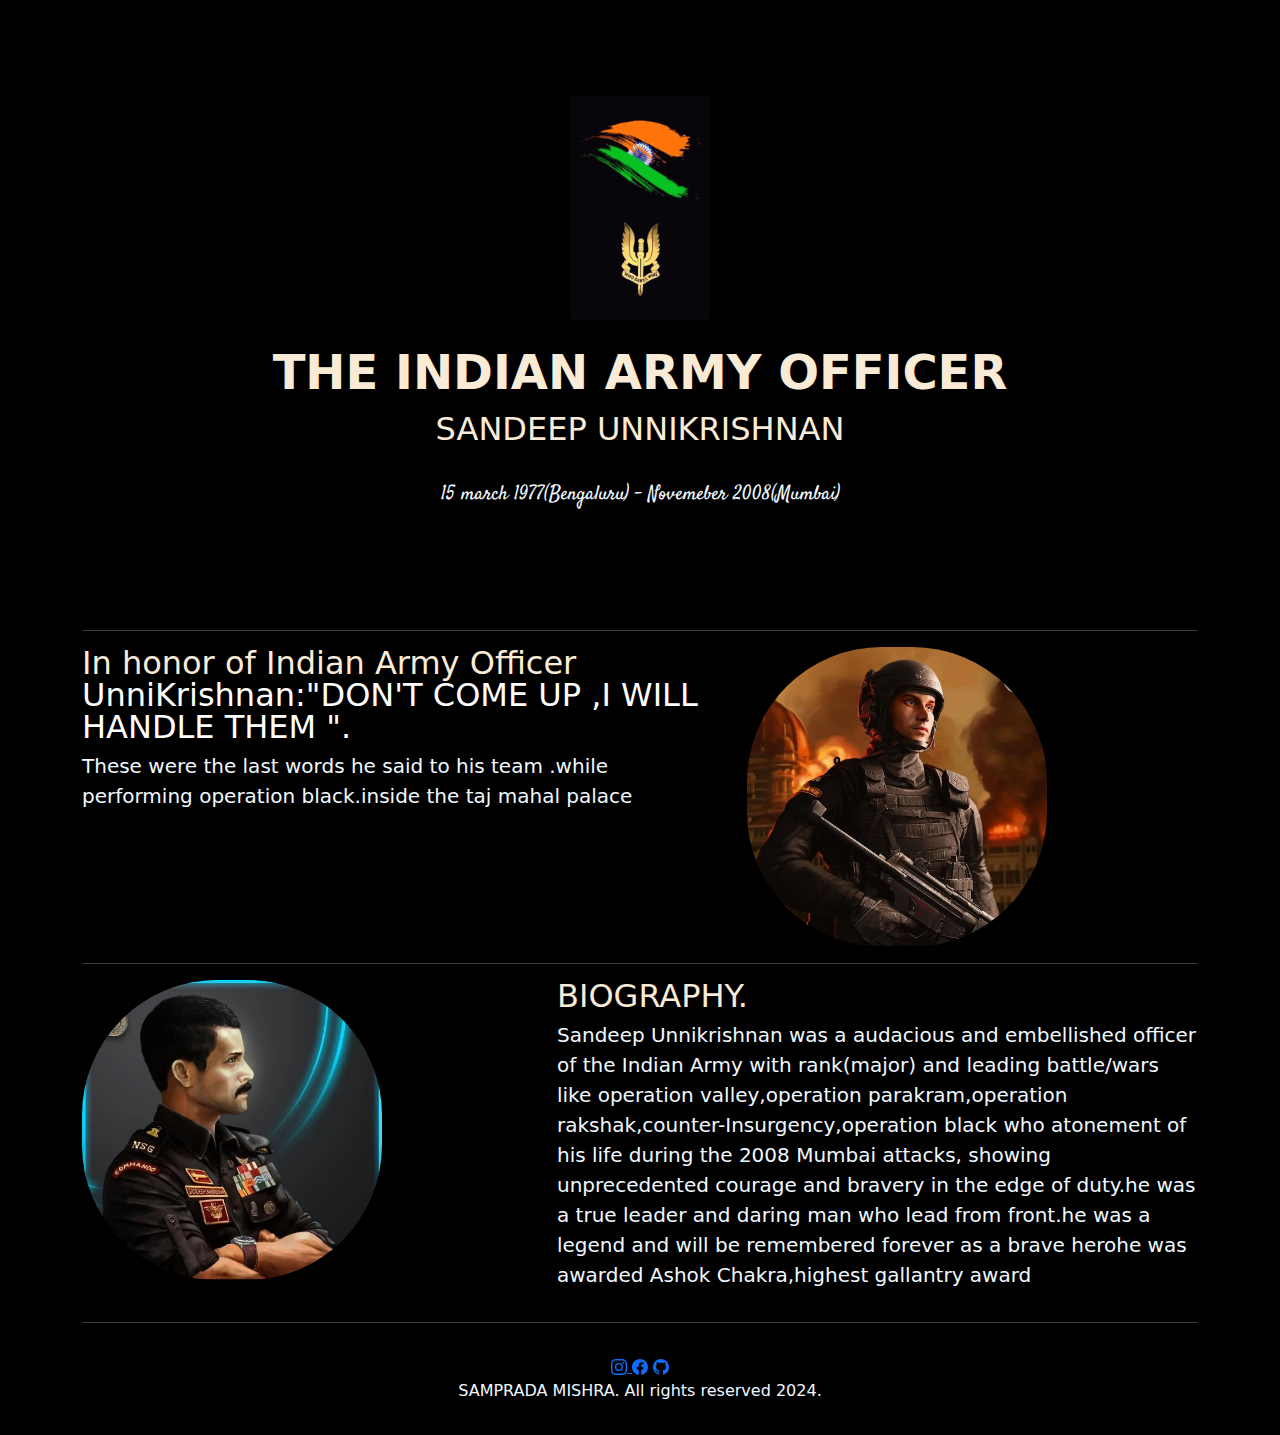
<file: index.html>
<!DOCTYPE html>
<html lang="en">

<head>
  <meta charset="UTF-8">
  <meta name="viewport" content="width=device-width, initial-scale=1.0">
  <title>Tribute - Sandeep UnniKrishnan</title>
  <link rel="preconnect" href="https://fonts.googleapis.com">
<link rel="preconnect" href="https://fonts.gstatic.com" crossorigin>
<link href="https://fonts.googleapis.com/css2?family=Allura&display=swap" rel="stylesheet">
  <link href="https://cdn.jsdelivr.net/npm/bootstrap@5.3.3/dist/css/bootstrap.min.css" rel="stylesheet" integrity="sha384-QWTKZyjpPEjISv5WaRU9OFeRpok6YctnYmDr5pNlyT2bRjXh0JMhjY6hW+ALEwIH" crossorigin="anonymous">
  <link rel="stylesheet" href="./style.css">
  <link rel="preconnect" href="https://fonts.googleapis.com">
  <link rel="preconnect" href="https://fonts.gstatic.com" crossorigin>
  <link href="https://fonts.googleapis.com/css2?family=Satisfy&display=swap" rel="stylesheet">
</head>
<body>
  

    

  </div>
<div class="px-4 py-5 my-5 text-center">
    <img class="d-block mx-auto mb-4 logo" src="./alogo.jpg" alt="" width="140">
    <h1 class="display-5 fw-bold">THE INDIAN ARMY OFFICER</h1>
    <h2>SANDEEP UNNIKRISHNAN</h2>
    <br>
    <div class="col-lg-6 mx-auto">
      <p class="lead mb-4 cursive">15 march 1977(Bengaluru) - Novemeber 2008(Mumbai)</p>
    </div>
  </div>

  <div class="container marketing">

    <hr class="featurette-divider">

    <div class="row featurette">
      <div class="col-md-7">
        <h2 class="featurette-heading fw-normal lh-1">In honor of Indian Army Officer  <span class=" text-white">UnniKrishnan:"DON'T COME UP ,I WILL HANDLE THEM ".</span></h2>
        <p class="lead">These were the last words he said to his team .while performing operation black.inside the taj mahal palace</p>
      </div>
      <div class="col-md-5">
        <img class="featurette-image img-fluid mx-auto" data-src="holder.js/500x500/auto" alt="500x500" src="./major 2.jpg">      </div>
    </div>

    <hr class="featurette-divider">

    <div class="row featurette">
      <div class="col-md-7 order-md-2">
        <h2 class="featurette-heading fw-normal lh-1">BIOGRAPHY.</h2>
        <p class="lead">Sandeep Unnikrishnan was a audacious and embellished officer of the Indian Army with rank(major) and leading battle/wars like operation valley,operation parakram,operation rakshak,counter-Insurgency,operation black who atonement of his life during the 2008 Mumbai attacks, showing unprecedented courage and bravery in the edge of duty.he was a true leader and daring man who lead from front.he was a legend and will be remembered forever as a brave herohe was awarded Ashok Chakra,highest gallantry award </p>
      </div>
      <div class="col-md-5 order-md-1">
        <img class="featurette-image img-fluid mx-auto" data-src="holder.js/500x500/auto" alt="500x500" src="./major1.jpg">
      </div>
    </div>

    <hr class="featurette-divider">
    <div class="footer-container p-3 text-center">
      <div class="footer-logo">
        <a class="icon-link-hover" href="https://www.instagram.com/samprada_mishra?igsh=MWVtMjU5MzUwb216dw=="><svg xmlns="http://www.w3.org/2000/svg" width="16" height="16" fill="currentColor" class="bi bi-instagram" viewBox="0 0 16 16">
          <path d="M8 0C5.829 0 5.556.01 4.703.048 3.85.088 3.269.222 2.76.42a3.9 3.9 0 0 0-1.417.923A3.9 3.9 0 0 0 .42 2.76C.222 3.268.087 3.85.048 4.7.01 5.555 0 5.827 0 8.001c0 2.172.01 2.444.048 3.297.04.852.174 1.433.372 1.942.205.526.478.972.923 1.417.444.445.89.719 1.416.923.51.198 1.09.333 1.942.372C5.555 15.99 5.827 16 8 16s2.444-.01 3.298-.048c.851-.04 1.434-.174 1.943-.372a3.9 3.9 0 0 0 1.416-.923c.445-.445.718-.891.923-1.417.197-.509.332-1.09.372-1.942C15.99 10.445 16 10.173 16 8s-.01-2.445-.048-3.299c-.04-.851-.175-1.433-.372-1.941a3.9 3.9 0 0 0-.923-1.417A3.9 3.9 0 0 0 13.24.42c-.51-.198-1.092-.333-1.943-.372C10.443.01 10.172 0 7.998 0zm-.717 1.442h.718c2.136 0 2.389.007 3.232.046.78.035 1.204.166 1.486.275.373.145.64.319.92.599s.453.546.598.92c.11.281.24.705.275 1.485.039.843.047 1.096.047 3.231s-.008 2.389-.047 3.232c-.035.78-.166 1.203-.275 1.485a2.5 2.5 0 0 1-.599.919c-.28.28-.546.453-.92.598-.28.11-.704.24-1.485.276-.843.038-1.096.047-3.232.047s-2.39-.009-3.233-.047c-.78-.036-1.203-.166-1.485-.276a2.5 2.5 0 0 1-.92-.598 2.5 2.5 0 0 1-.6-.92c-.109-.281-.24-.705-.275-1.485-.038-.843-.046-1.096-.046-3.233s.008-2.388.046-3.231c.036-.78.166-1.204.276-1.486.145-.373.319-.64.599-.92s.546-.453.92-.598c.282-.11.705-.24 1.485-.276.738-.034 1.024-.044 2.515-.045zm4.988 1.328a.96.96 0 1 0 0 1.92.96.96 0 0 0 0-1.92m-4.27 1.122a4.109 4.109 0 1 0 0 8.217 4.109 4.109 0 0 0 0-8.217m0 1.441a2.667 2.667 0 1 1 0 5.334 2.667 2.667 0 0 1 0-5.334"/>
        </svg>
          <path d="M16 8.049c0-4.446-3.582-8.05-8-8.05C3.58 0-.002 3.603-.002 8.05c0 4.017 2.926 7.347 6.75 7.951v-5.625h-2.03V8.05H6.75V6.275c0-2.017 1.195-3.131 3.022-3.131.876 0 1.791.157 1.791.157v1.98h-1.009c-.993 0-1.303.621-1.303 1.258v1.51h2.218l-.354 2.326H9.25V16c3.824-.604 6.75-3.934 6.75-7.951"/>
        </svg></a>
      <a class="icon-link-hover" href="https://www.facebook.com/samprada.mishra.9?mibextid=ZbWKwL"><svg xmlns="http://www.w3.org/2000/svg" width="16" height="16" fill="currentColor" class="bi bi-facebook" viewBox="0 0 16 16">
        <path d="M16 8.049c0-4.446-3.582-8.05-8-8.05C3.58 0-.002 3.603-.002 8.05c0 4.017 2.926 7.347 6.75 7.951v-5.625h-2.03V8.05H6.75V6.275c0-2.017 1.195-3.131 3.022-3.131.876 0 1.791.157 1.791.157v1.98h-1.009c-.993 0-1.303.621-1.303 1.258v1.51h2.218l-.354 2.326H9.25V16c3.824-.604 6.75-3.934 6.75-7.951"/>
      </svg></a>
      <a class="icon-link-hover" href="https://github.com/sampradamishra"> <svg xmlns="http://www.w3.org/2000/svg" width="16" height="16" fill="currentColor" class="bi bi-github" viewBox="0 0 16 16">
        <path d="M8 0C3.58 0 0 3.58 0 8c0 3.54 2.29 6.53 5.47 7.59.4.07.55-.17.55-.38 0-.19-.01-.82-.01-1.49-2.01.37-2.53-.49-2.69-.94-.09-.23-.48-.94-.82-1.13-.28-.15-.68-.52-.01-.53.63-.01 1.08.58 1.23.82.72 1.21 1.87.87 2.33.66.07-.52.28-.87.51-1.07-1.78-.2-3.64-.89-3.64-3.95 0-.87.31-1.59.82-2.15-.08-.2-.36-1.02.08-2.12 0 0 .67-.21 2.2.82.64-.18 1.32-.27 2-.27s1.36.09 2 .27c1.53-1.04 2.2-.82 2.2-.82.44 1.1.16 1.92.08 2.12.51.56.82 1.27.82 2.15 0 3.07-1.87 3.75-3.65 3.95.29.25.54.73.54 1.48 0 1.07-.01 1.93-.01 2.2 0 .21.15.46.55.38A8.01 8.01 0 0 0 16 8c0-4.42-3.58-8-8-8"/>
      </svg></a>
      <p class="footer-para">SAMPRADA MISHRA. All rights reserved 2024.</p>
    </div>
  </section>
</body>
  </html>
</file>
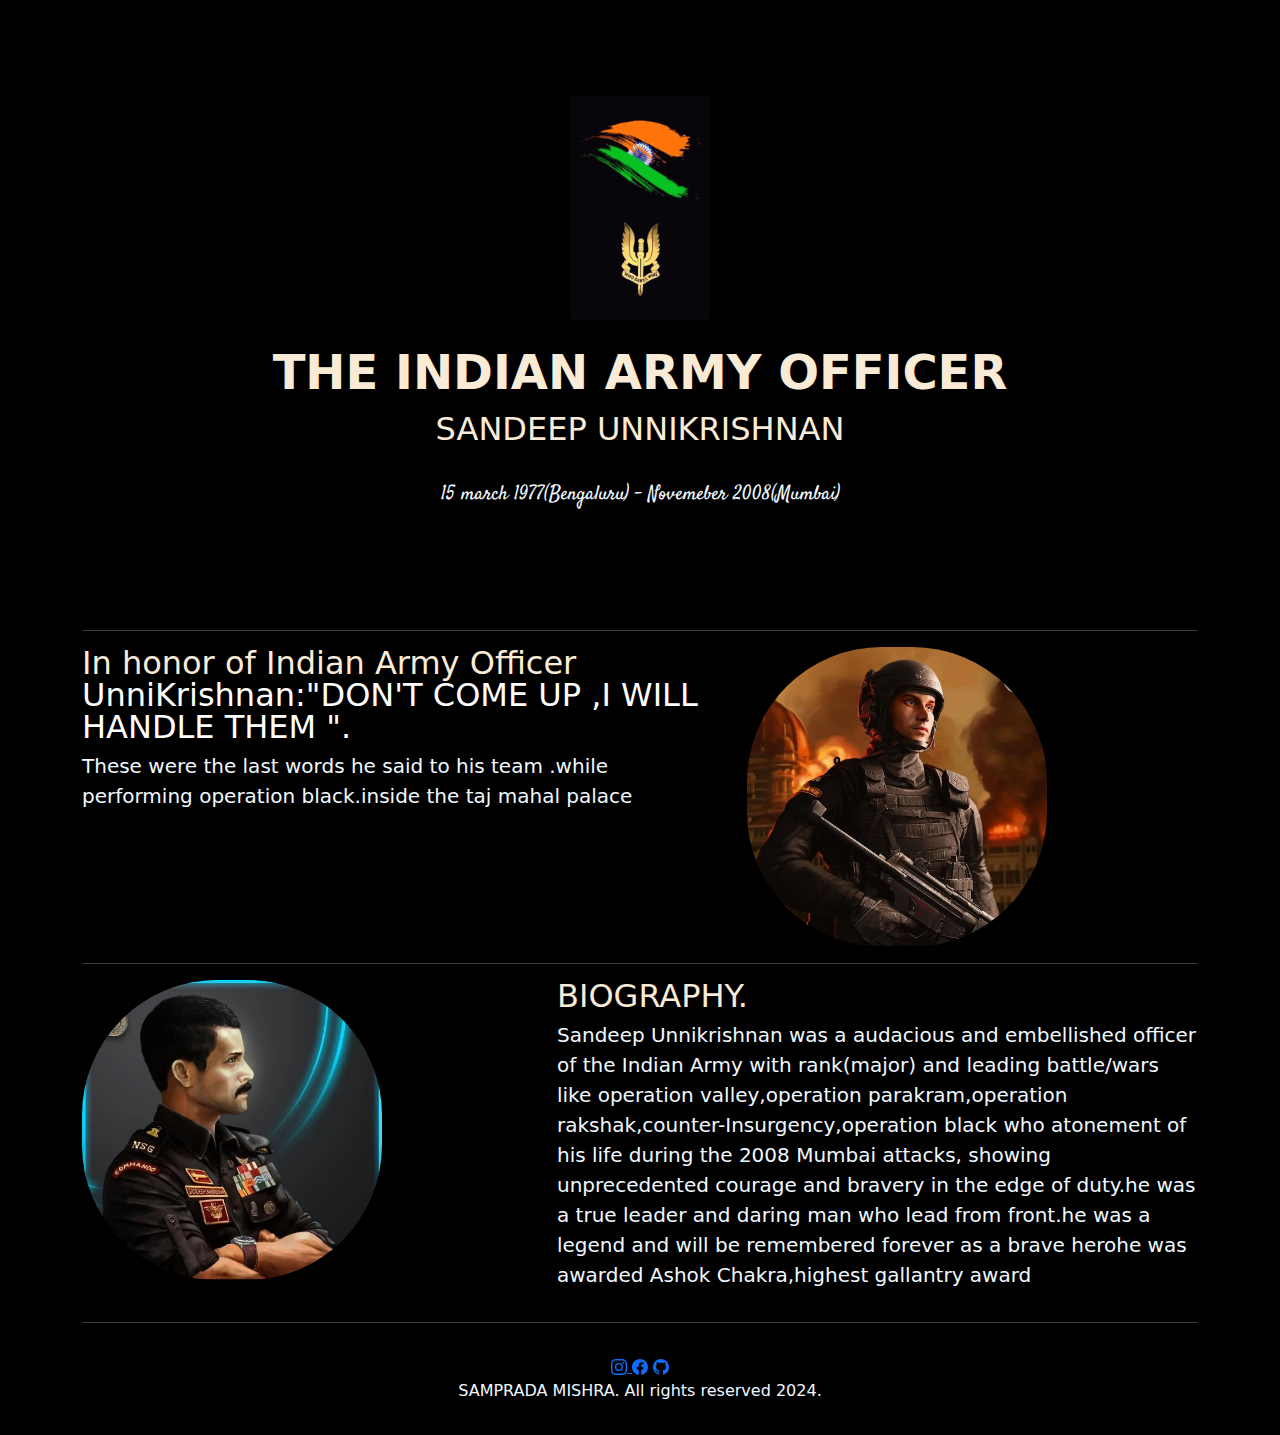
<file: index1.html>
<!DOCTYPE html>
<html lang="en">

<head>
  <meta charset="UTF-8">
  <meta name="viewport" content="width=device-width, initial-scale=1.0">
  <title>Tribute - Sandeep UnniKrishnan</title>
  <link rel="preconnect" href="https://fonts.googleapis.com">
<link rel="preconnect" href="https://fonts.gstatic.com" crossorigin>
<link href="https://fonts.googleapis.com/css2?family=Allura&display=swap" rel="stylesheet">
  <link href="https://cdn.jsdelivr.net/npm/bootstrap@5.3.3/dist/css/bootstrap.min.css" rel="stylesheet" integrity="sha384-QWTKZyjpPEjISv5WaRU9OFeRpok6YctnYmDr5pNlyT2bRjXh0JMhjY6hW+ALEwIH" crossorigin="anonymous">
  <link rel="stylesheet" href="./style.css">
  <link rel="preconnect" href="https://fonts.googleapis.com">
  <link rel="preconnect" href="https://fonts.gstatic.com" crossorigin>
  <link href="https://fonts.googleapis.com/css2?family=Satisfy&display=swap" rel="stylesheet">
</head>
<body>
  

    

  </div>
<div class="px-4 py-5 my-5 text-center">
    <img class="d-block mx-auto mb-4 logo" src="./alogo.jpg" alt="" width="140">
    <h1 class="display-5 fw-bold">THE INDIAN ARMY OFFICER</h1>
    <h2>SANDEEP UNNIKRISHNAN</h2>
    <br>
    <div class="col-lg-6 mx-auto">
      <p class="lead mb-4 cursive">15 march 1977(Bengaluru) - Novemeber 2008(Mumbai)</p>
    </div>
  </div>

  <div class="container marketing">

    <hr class="featurette-divider">

    <div class="row featurette">
      <div class="col-md-7">
        <h2 class="featurette-heading fw-normal lh-1">In honor of Indian Army Officer  <span class=" text-white">UnniKrishnan:"DON'T COME UP ,I WILL HANDLE THEM ".</span></h2>
        <p class="lead">These were the last words he said to his team .while performing operation black.inside the taj mahal palace</p>
      </div>
      <div class="col-md-5">
        <img class="featurette-image img-fluid mx-auto" data-src="holder.js/500x500/auto" alt="500x500" src="./major 2.jpg">      </div>
    </div>

    <hr class="featurette-divider">

    <div class="row featurette">
      <div class="col-md-7 order-md-2">
        <h2 class="featurette-heading fw-normal lh-1">BIOGRAPHY.</h2>
        <p class="lead">Sandeep Unnikrishnan was a audacious and embellished officer of the Indian Army with rank(major) and leading battle/wars like operation valley,operation parakram,operation rakshak,counter-Insurgency,operation black who atonement of his life during the 2008 Mumbai attacks, showing unprecedented courage and bravery in the edge of duty.he was a true leader and daring man who lead from front.he was a legend and will be remembered forever as a brave herohe was awarded Ashok Chakra,highest gallantry award </p>
      </div>
      <div class="col-md-5 order-md-1">
        <img class="featurette-image img-fluid mx-auto" data-src="holder.js/500x500/auto" alt="500x500" src="./major1.jpg">
      </div>
    </div>

    <hr class="featurette-divider">
    <div class="footer-container p-3 text-center">
      <div class="footer-logo">
        <a class="icon-link-hover" href="https://www.instagram.com/samprada_mishra?igsh=MWVtMjU5MzUwb216dw=="><svg xmlns="http://www.w3.org/2000/svg" width="16" height="16" fill="currentColor" class="bi bi-instagram" viewBox="0 0 16 16">
          <path d="M8 0C5.829 0 5.556.01 4.703.048 3.85.088 3.269.222 2.76.42a3.9 3.9 0 0 0-1.417.923A3.9 3.9 0 0 0 .42 2.76C.222 3.268.087 3.85.048 4.7.01 5.555 0 5.827 0 8.001c0 2.172.01 2.444.048 3.297.04.852.174 1.433.372 1.942.205.526.478.972.923 1.417.444.445.89.719 1.416.923.51.198 1.09.333 1.942.372C5.555 15.99 5.827 16 8 16s2.444-.01 3.298-.048c.851-.04 1.434-.174 1.943-.372a3.9 3.9 0 0 0 1.416-.923c.445-.445.718-.891.923-1.417.197-.509.332-1.09.372-1.942C15.99 10.445 16 10.173 16 8s-.01-2.445-.048-3.299c-.04-.851-.175-1.433-.372-1.941a3.9 3.9 0 0 0-.923-1.417A3.9 3.9 0 0 0 13.24.42c-.51-.198-1.092-.333-1.943-.372C10.443.01 10.172 0 7.998 0zm-.717 1.442h.718c2.136 0 2.389.007 3.232.046.78.035 1.204.166 1.486.275.373.145.64.319.92.599s.453.546.598.92c.11.281.24.705.275 1.485.039.843.047 1.096.047 3.231s-.008 2.389-.047 3.232c-.035.78-.166 1.203-.275 1.485a2.5 2.5 0 0 1-.599.919c-.28.28-.546.453-.92.598-.28.11-.704.24-1.485.276-.843.038-1.096.047-3.232.047s-2.39-.009-3.233-.047c-.78-.036-1.203-.166-1.485-.276a2.5 2.5 0 0 1-.92-.598 2.5 2.5 0 0 1-.6-.92c-.109-.281-.24-.705-.275-1.485-.038-.843-.046-1.096-.046-3.233s.008-2.388.046-3.231c.036-.78.166-1.204.276-1.486.145-.373.319-.64.599-.92s.546-.453.92-.598c.282-.11.705-.24 1.485-.276.738-.034 1.024-.044 2.515-.045zm4.988 1.328a.96.96 0 1 0 0 1.92.96.96 0 0 0 0-1.92m-4.27 1.122a4.109 4.109 0 1 0 0 8.217 4.109 4.109 0 0 0 0-8.217m0 1.441a2.667 2.667 0 1 1 0 5.334 2.667 2.667 0 0 1 0-5.334"/>
        </svg>
          <path d="M16 8.049c0-4.446-3.582-8.05-8-8.05C3.58 0-.002 3.603-.002 8.05c0 4.017 2.926 7.347 6.75 7.951v-5.625h-2.03V8.05H6.75V6.275c0-2.017 1.195-3.131 3.022-3.131.876 0 1.791.157 1.791.157v1.98h-1.009c-.993 0-1.303.621-1.303 1.258v1.51h2.218l-.354 2.326H9.25V16c3.824-.604 6.75-3.934 6.75-7.951"/>
        </svg></a>
      <a class="icon-link-hover" href="https://www.facebook.com/samprada.mishra.9?mibextid=ZbWKwL"><svg xmlns="http://www.w3.org/2000/svg" width="16" height="16" fill="currentColor" class="bi bi-facebook" viewBox="0 0 16 16">
        <path d="M16 8.049c0-4.446-3.582-8.05-8-8.05C3.58 0-.002 3.603-.002 8.05c0 4.017 2.926 7.347 6.75 7.951v-5.625h-2.03V8.05H6.75V6.275c0-2.017 1.195-3.131 3.022-3.131.876 0 1.791.157 1.791.157v1.98h-1.009c-.993 0-1.303.621-1.303 1.258v1.51h2.218l-.354 2.326H9.25V16c3.824-.604 6.75-3.934 6.75-7.951"/>
      </svg></a>
      <a class="icon-link-hover" href="https://github.com/sampradamishra"> <svg xmlns="http://www.w3.org/2000/svg" width="16" height="16" fill="currentColor" class="bi bi-github" viewBox="0 0 16 16">
        <path d="M8 0C3.58 0 0 3.58 0 8c0 3.54 2.29 6.53 5.47 7.59.4.07.55-.17.55-.38 0-.19-.01-.82-.01-1.49-2.01.37-2.53-.49-2.69-.94-.09-.23-.48-.94-.82-1.13-.28-.15-.68-.52-.01-.53.63-.01 1.08.58 1.23.82.72 1.21 1.87.87 2.33.66.07-.52.28-.87.51-1.07-1.78-.2-3.64-.89-3.64-3.95 0-.87.31-1.59.82-2.15-.08-.2-.36-1.02.08-2.12 0 0 .67-.21 2.2.82.64-.18 1.32-.27 2-.27s1.36.09 2 .27c1.53-1.04 2.2-.82 2.2-.82.44 1.1.16 1.92.08 2.12.51.56.82 1.27.82 2.15 0 3.07-1.87 3.75-3.65 3.95.29.25.54.73.54 1.48 0 1.07-.01 1.93-.01 2.2 0 .21.15.46.55.38A8.01 8.01 0 0 0 16 8c0-4.42-3.58-8-8-8"/>
      </svg></a>
      <p class="footer-para">SAMPRADA MISHRA. All rights reserved 2024.</p>
    </div>
  </section>
</body>
  </html>
</file>
<file: style.css>
body{
    background-color: rgb(0, 0, 0);
    color: aliceblue;
}
h1,h2,span{
    color: antiquewhite;
}
.cursive{
    font-family: "Satisfy", cursive;
  font-weight: 400;
  font-style: normal;
}
.featurette-image{
border-radius:45% ;
width:  300px;
}
</file>
